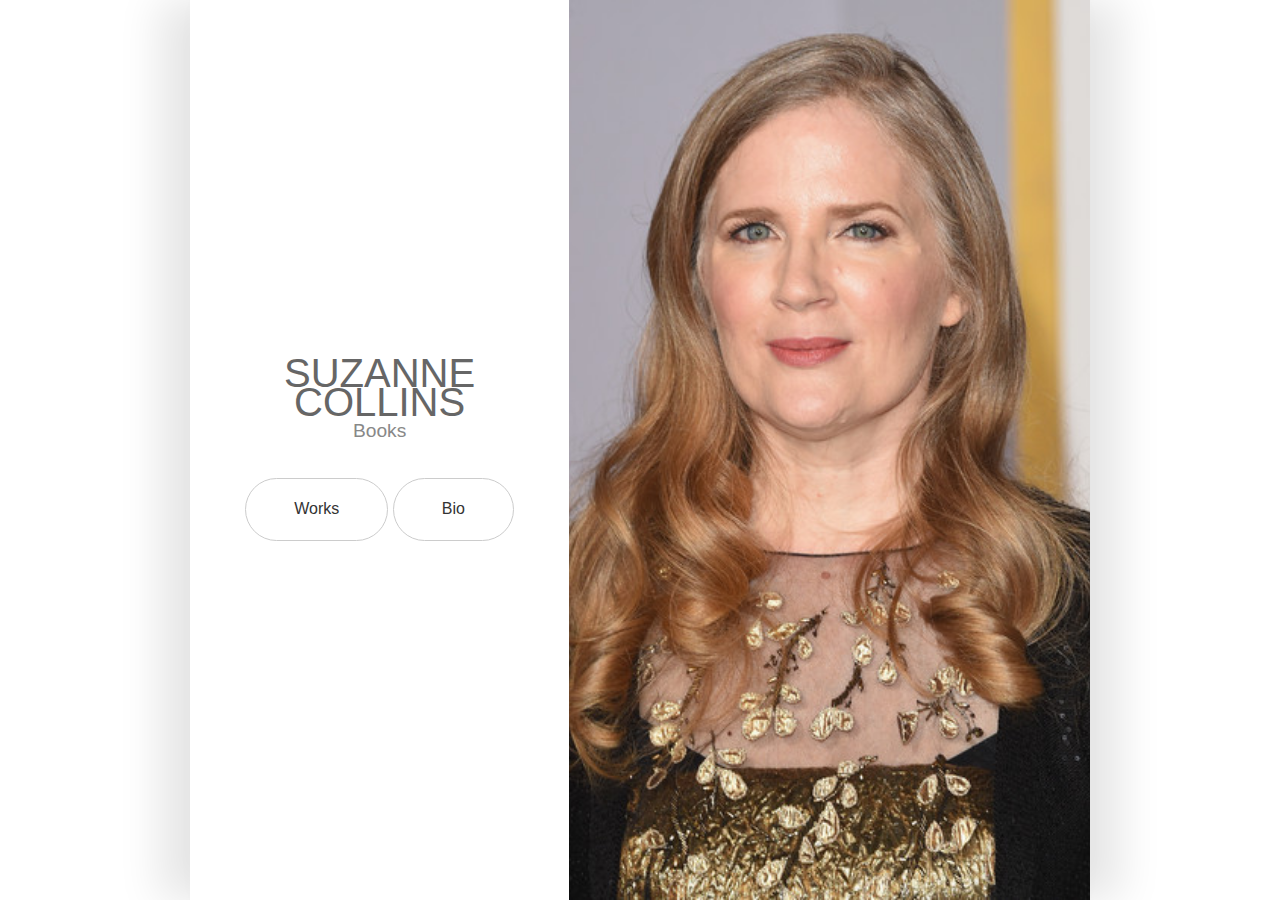
<file: index.html>
<!Doctype html>

<html lang="en">
    <head>
        <meta charset="utf-8">
        <meta name="viewpoint" content="width=device-width, initial scale=1.0">
        <meta http-equiv="X-UA-Compatible" content="ie=edge">
        <link rel="stylesheet" href="style.css">
        <title>Suzanne Collins</title>
    </head>
    
    <body>
<main>
    <div id="landing">
      <div id="landing-text">
        <div id="landing-text-inner">
          <h1>Suzanne Collins</h1>
          <h2>Books</h2>
          <a href="work.html" class="btn" id="view-work">Works </a>
            <a href="about.html" class="btn" id="view-work">Bio </a>
        </div>
      </div>
      <div id="landing-image"></div>
    </div>
  </main>
        </body>
</html>
</file>
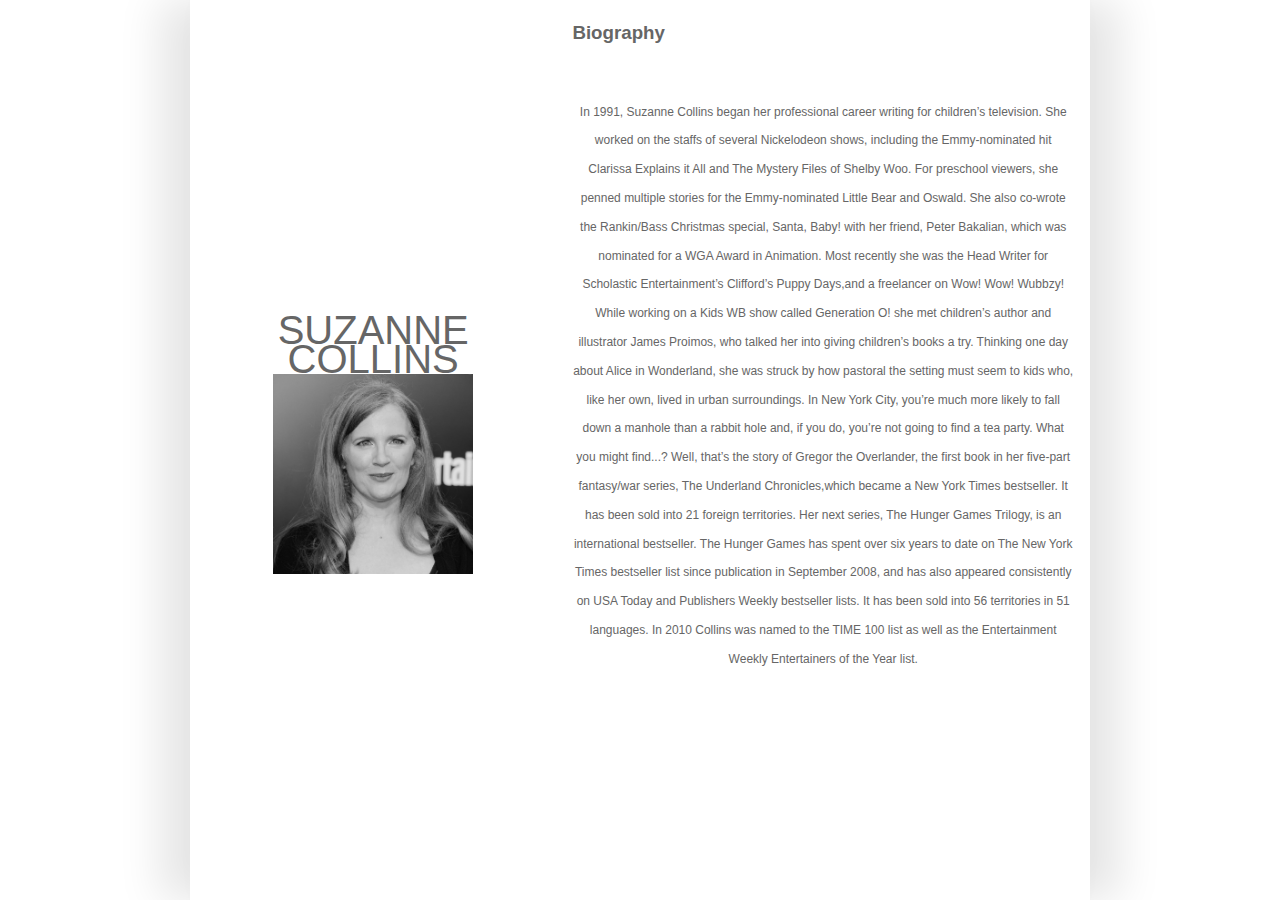
<file: about.html>
<!Doctype html>

<html lang="en">
    <head>
        <meta charset="utf-8">
        <meta name="viewpoint" content="width=device-width, initial scale=1.0">
        <meta http-equiv="X-UA-Compatible" content="ie=edge">
        <link rel="stylesheet" href="style.css">
        <title>Suzanne Collins Bio</title>
    </head> 
    <body>
<main>
    <div id="landing">
      <div id="landing-text">
        <div id="landing-text-inner">
          <h1>Suzanne Collins</h1>
         <div class="ps">
     <a href="index.html"><img src="assets/01cc2a03a16a4ca2716b27ce98df419f.jpg"></a>
    </div>
    </div>
        </div>
        <div id="p">
            <h3>Biography</h3>
        <p>In 1991, Suzanne Collins began her professional career writing for children’s television. She worked on the staffs of several Nickelodeon shows, including the Emmy-nominated hit Clarissa Explains it All and The Mystery Files of Shelby Woo. For preschool viewers, she penned multiple stories for the Emmy-nominated Little Bear and Oswald. She also co-wrote the Rankin/​Bass Christmas special, Santa, Baby! with her friend, Peter Bakalian, which was nominated for a WGA Award in Animation. Most recently she was the Head Writer for Scholastic Entertainment’s Clifford’s Puppy Days,and a freelancer on Wow! Wow! Wubbzy! While working on a Kids WB show called Generation O! she met children’s author and illustrator James Proimos, who talked her into giving children’s books a try.

Thinking one day about Alice in Wonderland, she was struck by how pastoral the setting must seem to kids who, like her own, lived in urban surroundings. In New York City, you’re much more likely to fall down a manhole than a rabbit hole and, if you do, you’re not going to find a tea party. What you might find...? Well, that’s the story of Gregor the Overlander, the first book in her five-part fantasy/​war series, The Underland Chronicles,which became a New York Times bestseller. It has been sold into 21 foreign territories.

Her next series, The Hunger Games Trilogy, is an international bestseller. The Hunger Games has spent over six years to date on The New York Times bestseller list since publication in September 2008, and has also appeared consistently on USA Today and Publishers Weekly bestseller lists. It has been sold into 56 territories in 51 languages. In 2010 Collins was named to the TIME 100 list as well as the Entertainment Weekly Entertainers of the Year list.</p>
        </div>
    </div>
  </main>
        </body>
</html>
</file>
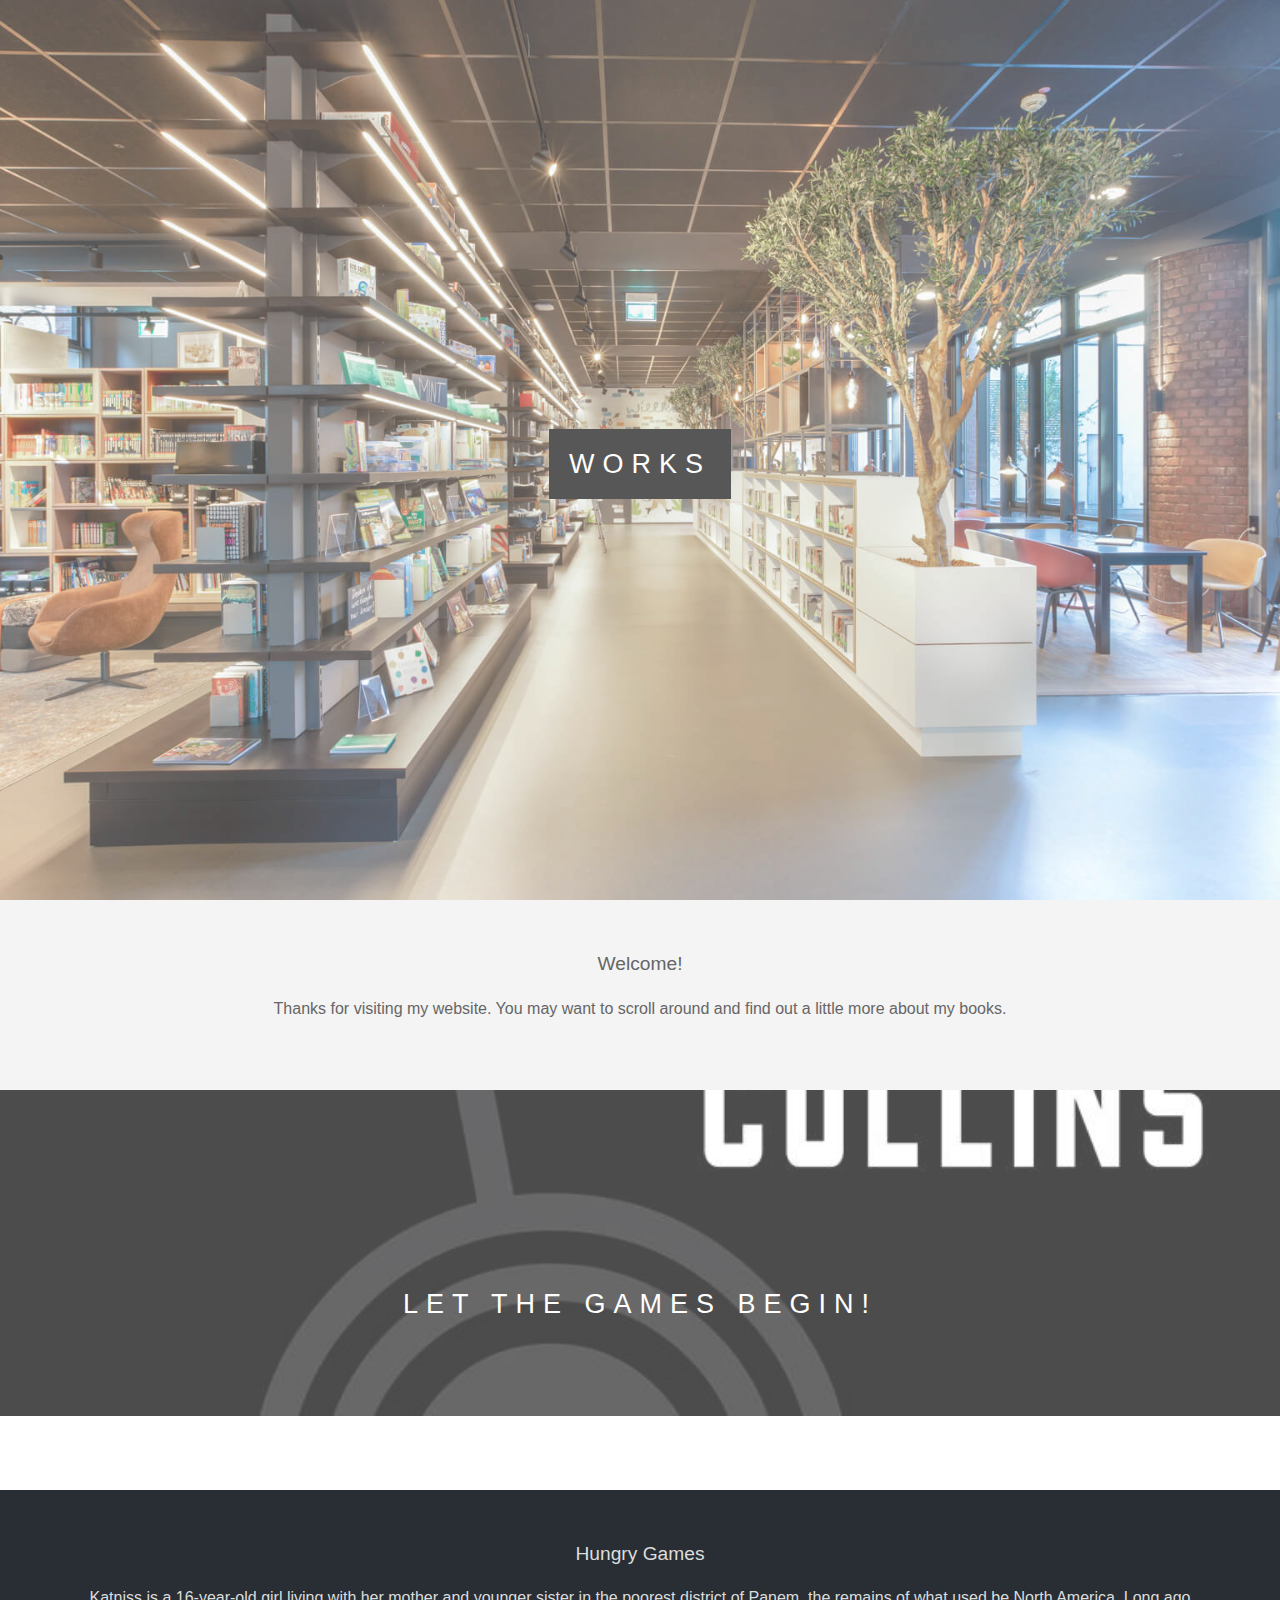
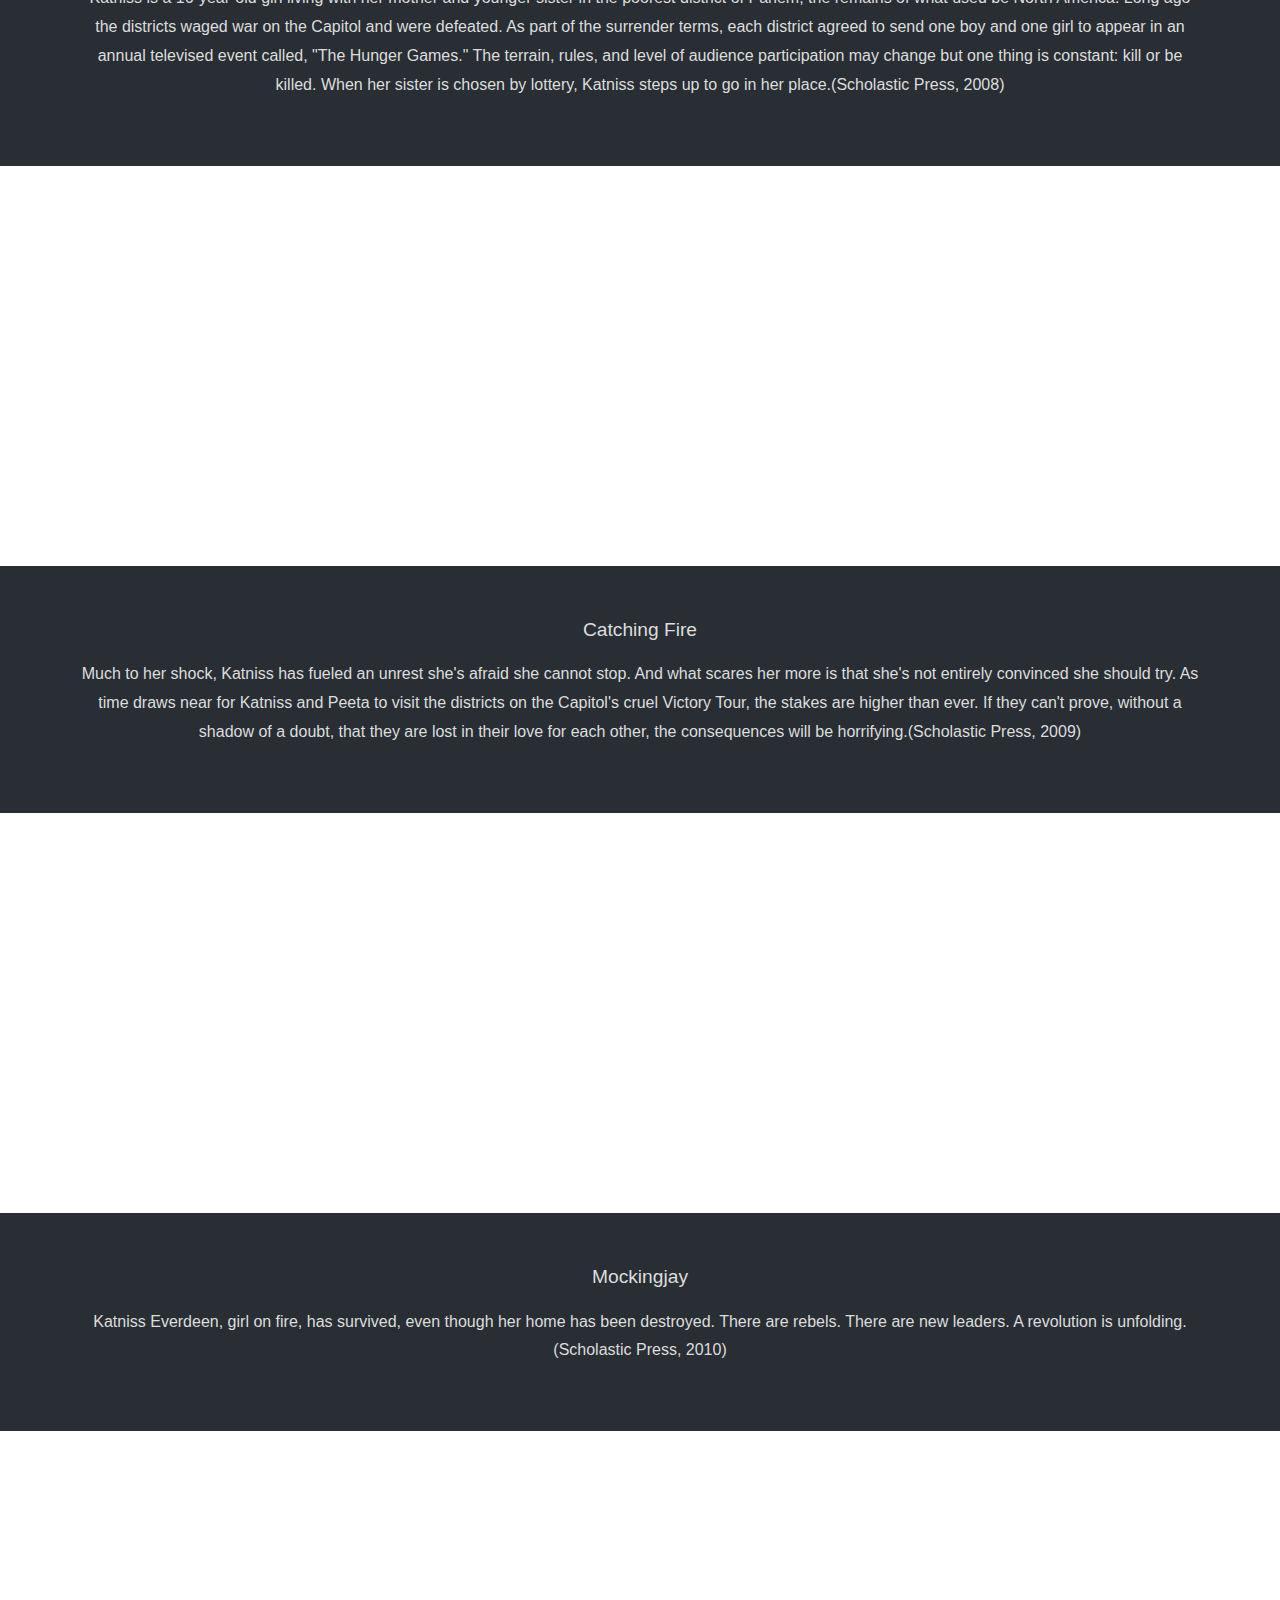
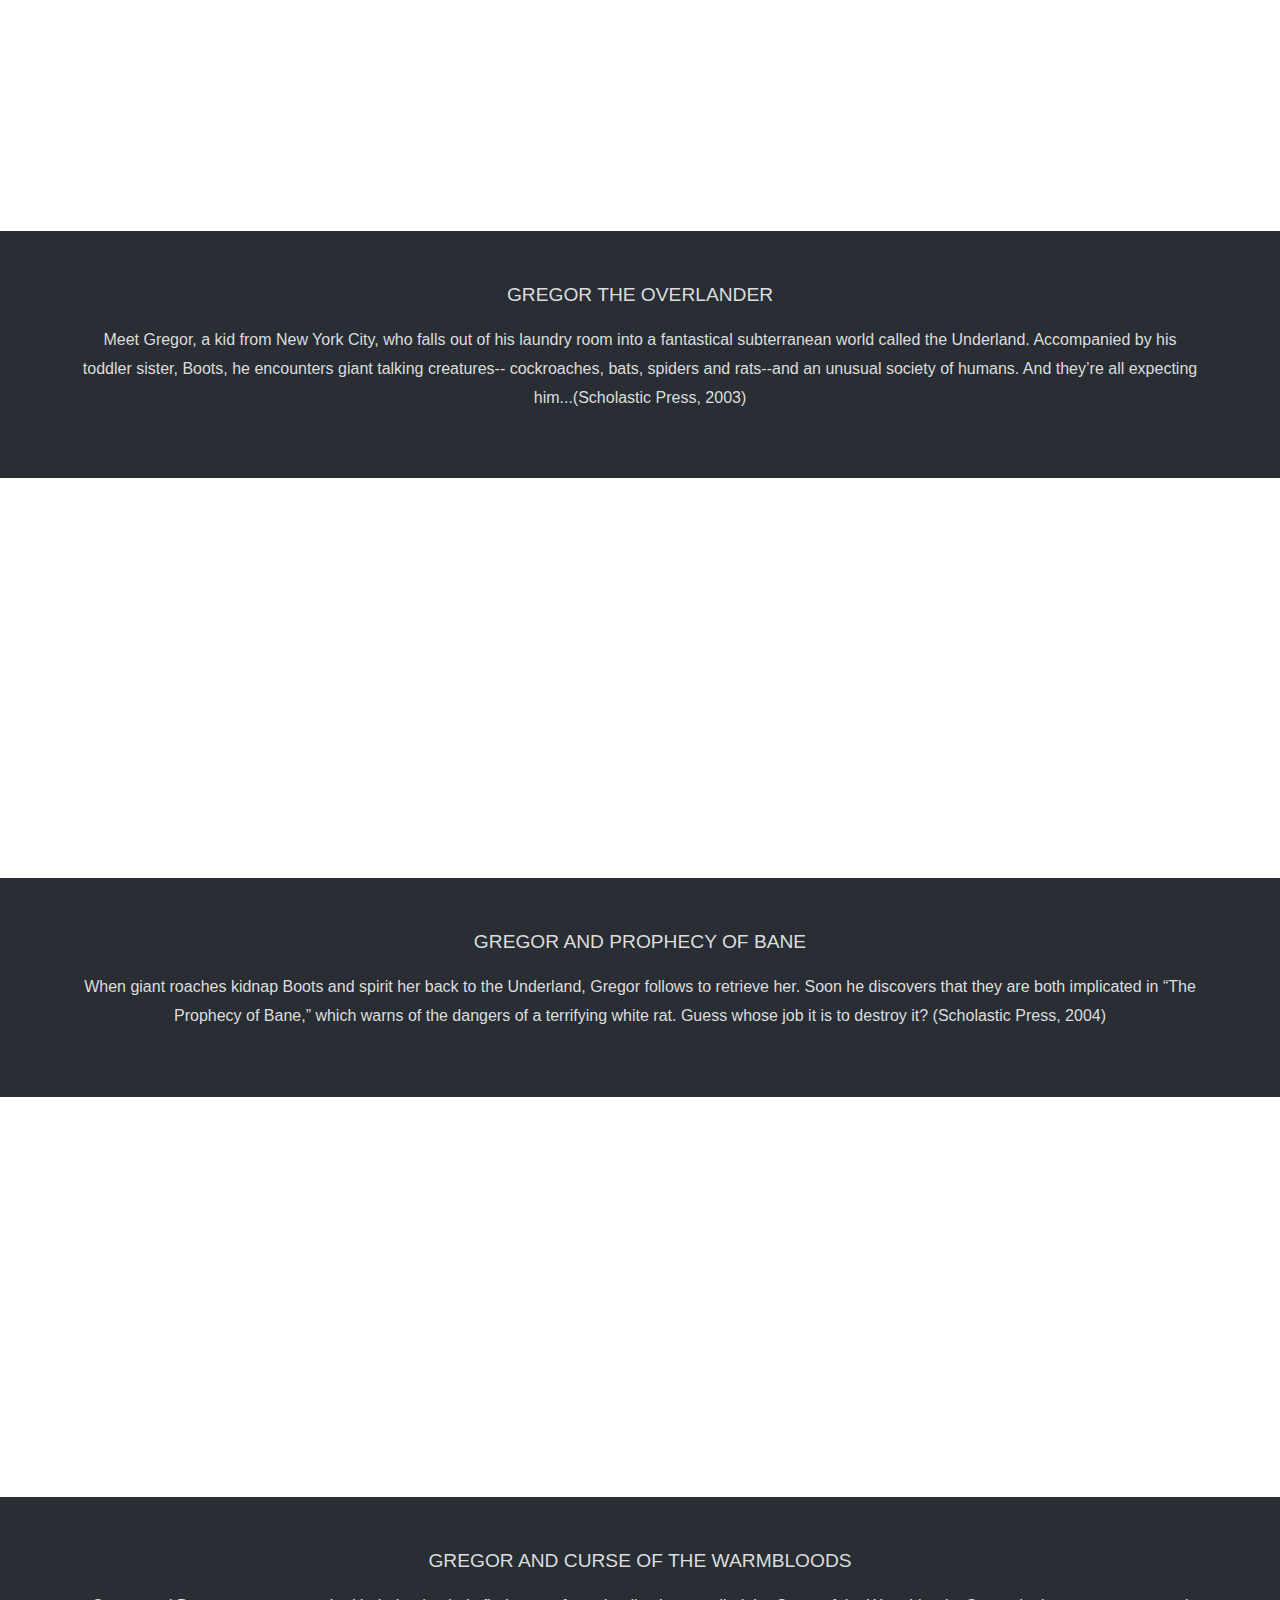
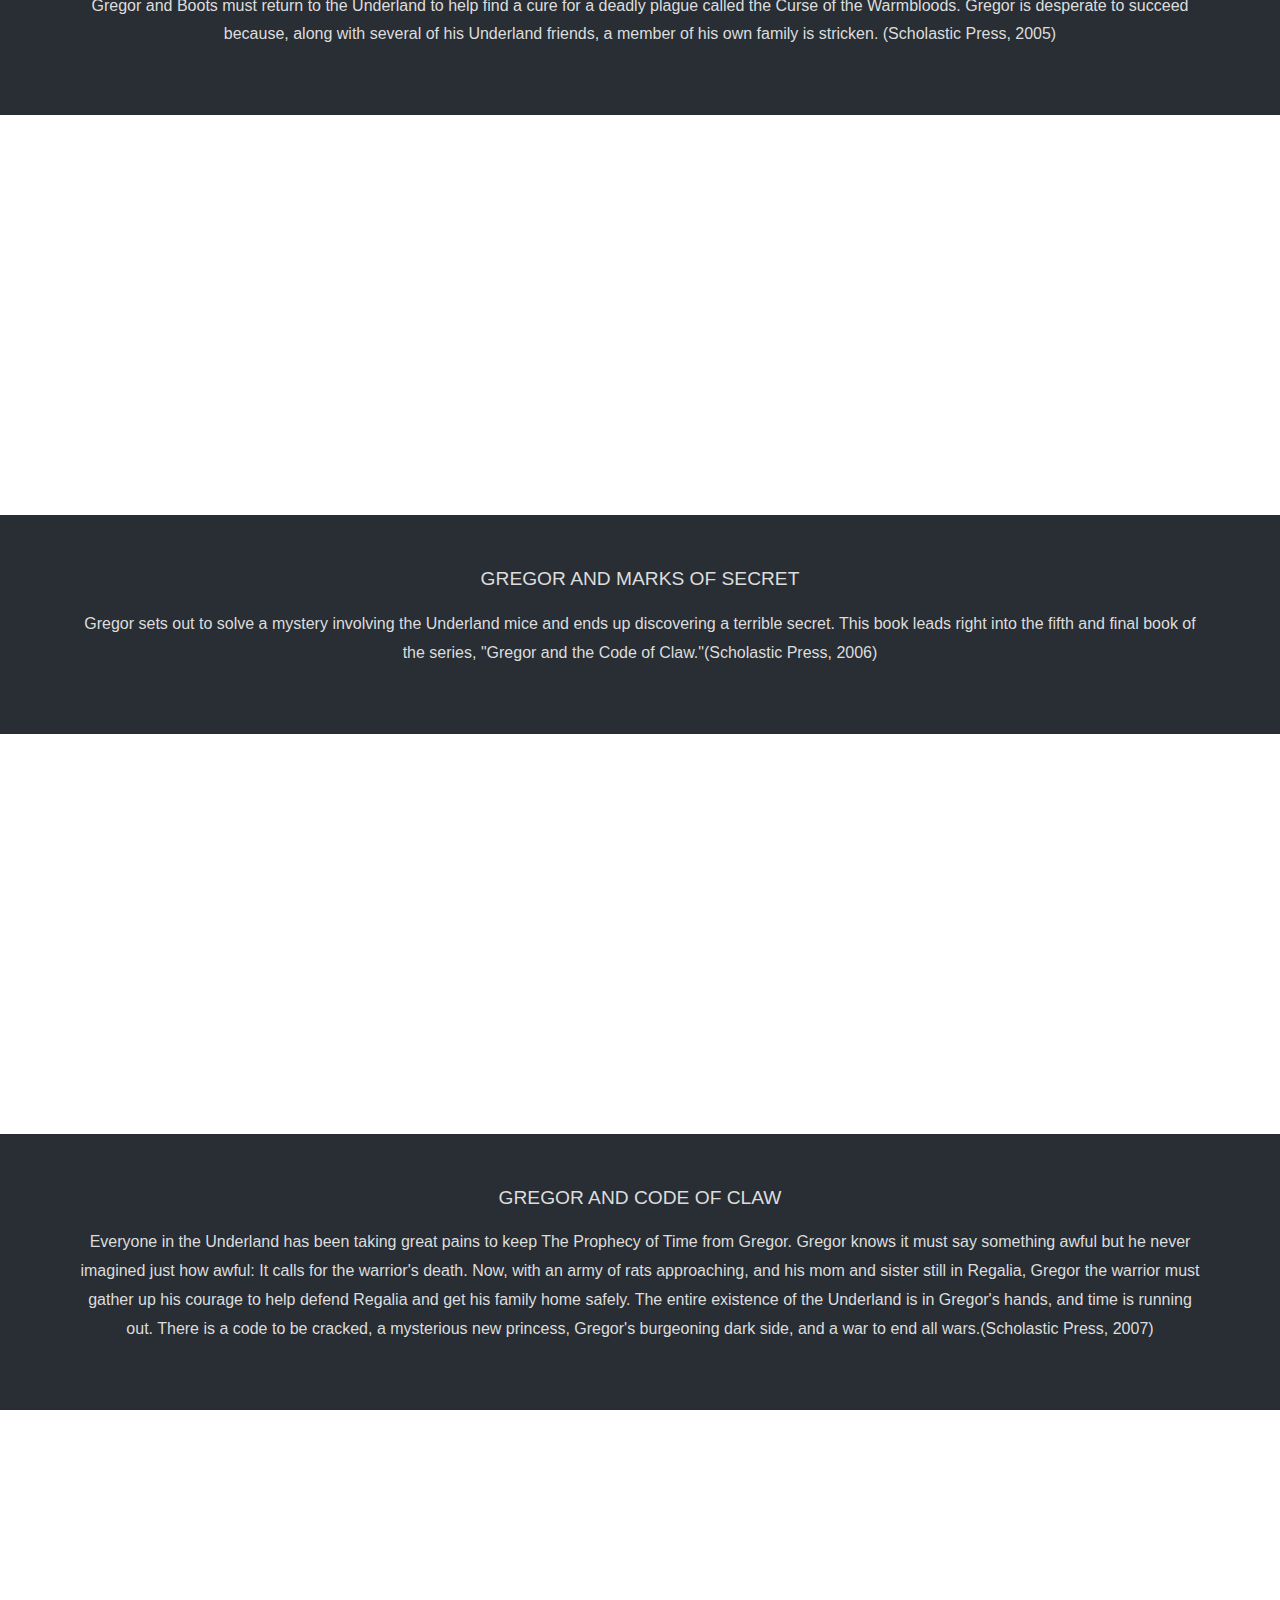
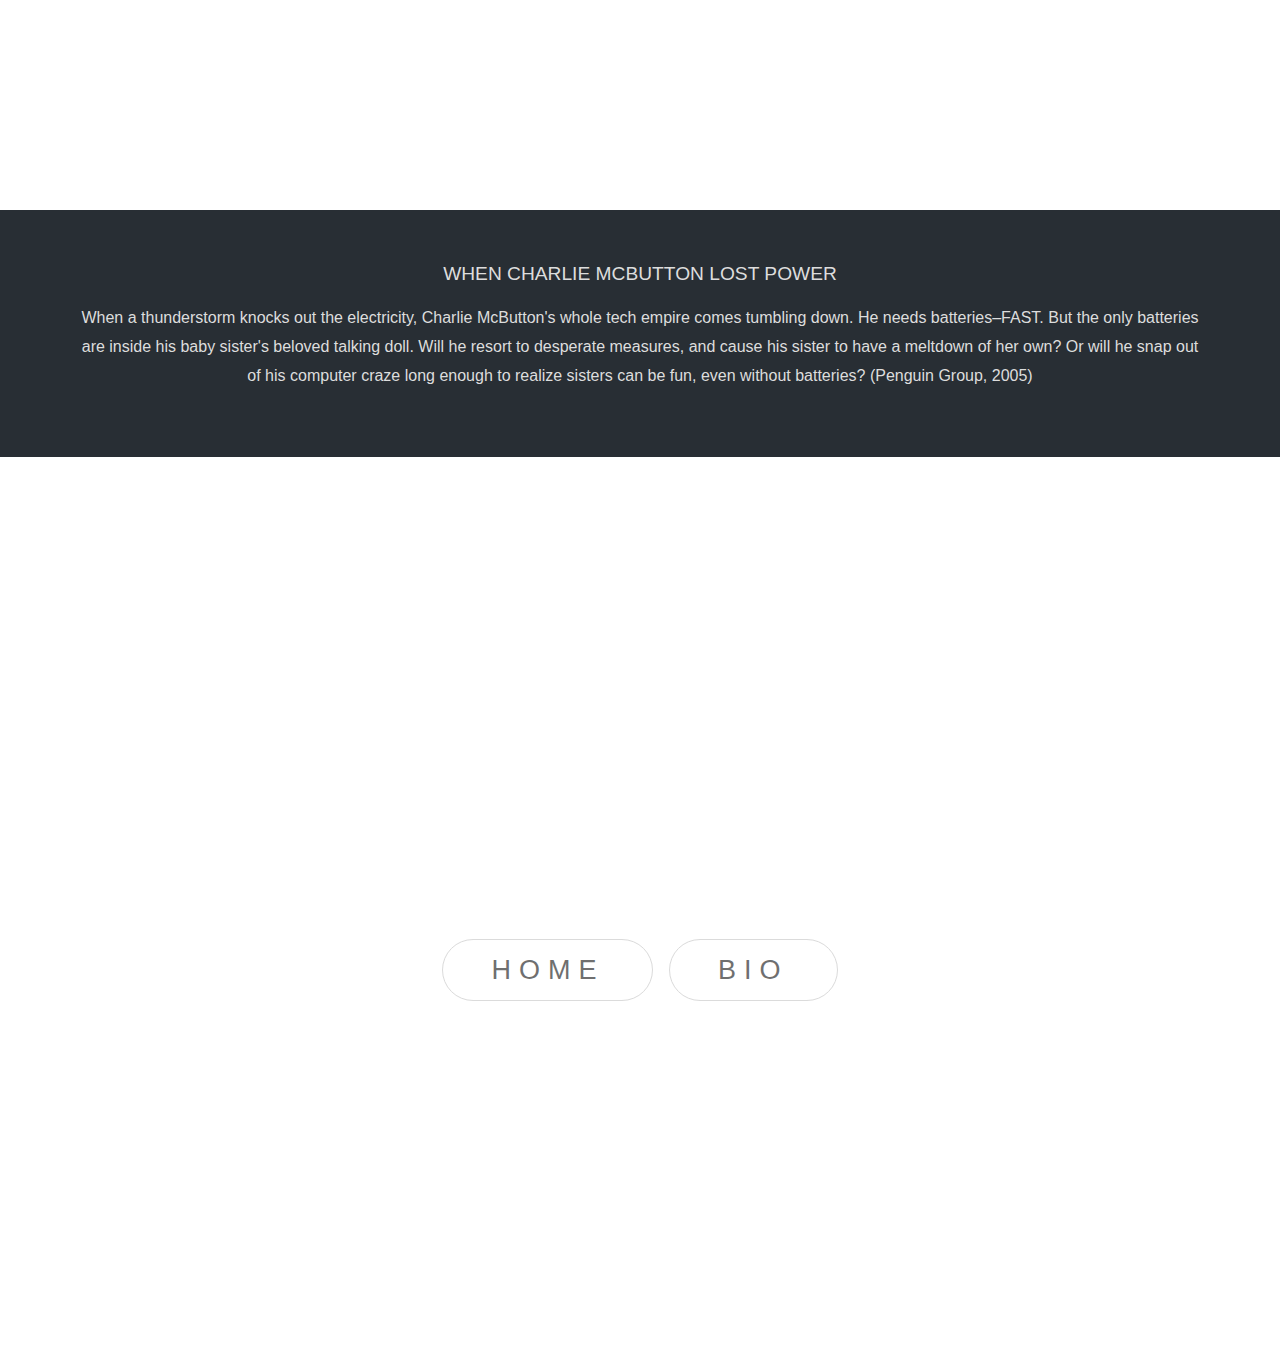
<file: work.html>
<!Doctype html>

<html lang="en">
    <head>
        <meta charset="utf-8">
        <meta name="viewpoint" content="width=device-width, initial scale=1.0">
        <meta http-equiv="X-UA-Compatible" content="ie=edge">
        <link rel="stylesheet" href="style.css">
        <title>Suzanne Collins Works</title>
    </head>
    
    <body>
 <div class="pimg1">
    <div class="ptext">
      <span class="border">Works</span>
    </div>
  </div>

  <section class="section section-light">
    <h2>Welcome!</h2>
    <p>
      Thanks for visiting my website. You may want to scroll around and find out a little more about my books.
    </p>
  </section>

  <div class="pimg2">
    <div class="ptext">
      <span class="border trans">
        Let the Games begin!
      </span>
    </div>
  </div>

  <section class="section section-dark">
    <h2>Hungry Games</h2>
    <p>
     Katniss is a 16-year-old girl living with her mother and younger sister in the poorest district of Panem, the remains of what used be North America. Long ago the districts waged war on the Capitol and were defeated. As part of the surrender terms, each district agreed to send one boy and one girl to appear in an annual televised event called, "The Hunger Games." The terrain, rules, and level of audience participation may change but one thing is constant: kill or be killed. When her sister is chosen by lottery, Katniss steps up to go in her place.(Scholastic Press, 2008)
    </p>
  </section>

  <div class="pimg3">
    <div class="ptext">
      <span class="border trans">
        Sparks will fly!
      </span>
    </div>
  </div>

  <section class="section section-dark">
    <h2>Catching Fire</h2>
    <p>
      Much to her shock, Katniss has fueled an unrest she's afraid she cannot stop. And what scares her more is that she's not entirely convinced she should try. As time draws near for Katniss and Peeta to visit the districts on the Capitol's cruel Victory Tour, the stakes are higher than ever. If they can't prove, without a shadow of a doubt, that they are lost in their love for each other, the consequences will be horrifying.(Scholastic Press, 2009)
    </p>
  </section>
        
     <div class="pimg4">
    <div class="ptext">
      <span class="border trans">
        The final installment!
      </span>
    </div>
  </div>

  <section class="section section-dark">
    <h2>Mockingjay</h2>
    <p>
     Katniss Everdeen, girl on fire, has survived, even though her home has been destroyed. There are rebels. There are new leaders. A revolution is unfolding.(Scholastic Press, 2010)
    </p>
  </section>
        
        <div class="pimg5">
    <div class="ptext">
      <span class="border trans">
        Travel to the Underland with Gregor!
      </span>
    </div>
  </div>

  <section class="section section-dark">
    <h2>GREGOR THE OVERLANDER </h2>
    <p>
     Meet Gregor, a kid from New York City, who falls out of his laundry room into a fantastical subterranean world called the Underland. Accompanied by his toddler sister, Boots, he encounters giant talking creatures-- cockroaches, bats, spiders and rats--and an unusual society of humans. And they’re all expecting him...(Scholastic Press, 2003)

    </p>
  </section>
        
        <div class="pimg6">
    <div class="ptext">
      <span class="border trans">
        It's Gregor against the Bane!
      </span>
    </div>
  </div>

  <section class="section section-dark">
    <h2>GREGOR AND PROPHECY OF BANE  </h2>
    <p> When giant roaches kidnap Boots and spirit her back to the Underland, Gregor follows to retrieve her. Soon he discovers that they are both implicated in “The Prophecy of Bane,” which warns of the dangers of a terrifying white rat. Guess whose job it is to destroy it? (Scholastic Press, 2004)
    </p>
  </section>
        
        <div class="pimg7">
    <div class="ptext">
      <span class="border trans">
        Can Gregor save the Underland from a Plague?
      </span>
    </div>
  </div>

  <section class="section section-dark">
    <h2>GREGOR AND CURSE OF THE WARMBLOODS </h2>
    <p> Gregor and Boots must return to the Underland to help find a cure for a deadly plague called the Curse of the Warmbloods. Gregor is desperate to succeed because, along with several of his Underland friends, a member of his own family is stricken. (Scholastic Press, 2005)
    </p>
  </section>
        
        <div class="pimg8">
    <div class="ptext">
      <span class="border trans">
        Gregor learns the dangers of secrets!
      </span>
    </div>
  </div>

  <section class="section section-dark">
    <h2>GREGOR AND MARKS OF SECRET </h2>
    <p> Gregor sets out to solve a mystery involving the Underland mice and ends up discovering a terrible secret. This book leads right into the fifth and final book of the series, "Gregor and the Code of Claw."(Scholastic Press, 2006)
    </p>
  </section>
        
        <div class="pimg9">
    <div class="ptext">
      <span class="border trans">
        The fate of the Underland is in Gregor's hands!
      </span>
    </div>
  </div>

  <section class="section section-dark">
    <h2>GREGOR AND CODE OF CLAW  </h2>
    <p> Everyone in the Underland has been taking great pains to keep The Prophecy of Time from Gregor. Gregor knows it must say something awful but he never imagined just how awful: It calls for the warrior's death. Now, with an army of rats approaching, and his mom and sister still in Regalia, Gregor the warrior must gather up his courage to help defend Regalia and get his family home safely. The entire existence of the Underland is in Gregor's hands, and time is running out. There is a code to be cracked, a mysterious new princess, Gregor's burgeoning dark side, and a war to end all wars.(Scholastic Press, 2007)
    </p>
  </section>
        
        <div class="pimg10">
    <div class="ptext">
      <span class="border trans">
        For computer game addicts and those who love them!
      </span>
    </div>
  </div>

  <section class="section section-dark">
    <h2>WHEN CHARLIE MCBUTTON LOST POWER </h2>
    <p> When a thunderstorm knocks out the electricity, Charlie McButton's whole tech empire comes tumbling down. He needs batteries–FAST. But the only batteries are inside his baby sister's beloved talking doll. Will he resort to desperate measures, and cause his sister to have a meltdown of her own? Or will he snap out of his computer craze long enough to realize sisters can be fun, even without batteries? (Penguin Group, 2005)
    </p>
  </section>

  <div class="pimg1">
    <div class="ptext">
        <a href="index.html" class="btn" id="view-work">Home </a>
            <a href="about.html" class="btn" id="view-work">Bio </a>
    </div>
  </div>
        
</body>
</html>
</file>
<file: style.css>
body, html{
  height:100%;
  margin:0;
  font-size:16px;
  font-family:"Lato", sans-serif;
  font-weight:400;
  line-height:1.8em;
  color:#666;
}

h1 {
  font-weight: 400;
  font-size: 2.5rem;
  text-transform: uppercase;
  margin: 0;
}

h2 {
  font-weight: 400;
  font-size: 1.2rem;
  text-transform: capitalize;
  margin: 0;
}

img {
  display: block;
  width: 100%;
}

main {
  max-width: 900px;
  margin: auto;
  box-shadow: 30px 0px 40px rgba(0, 0, 0, 0.1),
    -30px 0px 40px rgba(0, 0, 0, 0.1);
}

#landing {
  background: #fff;
}

#landing-text {
  display: flex;
  flex: 0 1 40vw;
  height: 50vh;
  justify-content: center;
  align-items: center;
  text-align: center;
  padding-right: 1rem;
  padding-left: 1rem;
}

#landing-text h2 {
  color: #888;
}

#landing-image {
  background: url(assets/Suzanne+Collins+Hunger+Games+Mockingjay+Part+oTE0zWojgghl.jpg);
  background-position: center;
  background-size: cover;
  background-repeat: no-repeat;
  height: 50vh;
  flex: 0 1 60vw;
  margin: 0;
}

.btn {
  padding: 0.5rem 2rem;
  border: 1px #ccc solid;
  display: inline-block;
  margin: 2rem 0 0;
  border-radius: 50px;
  text-decoration: none;
  color: #333;
  transition: background 500ms ease;
    background-color: #fff;
}
@media (min-width: 500px) {
  #landing {
    display: flex;
    height: 100%;
  }

  #landing-text {
    height: 100vh;
  }

  #landing-image {
    height: 100vh;
  }
}

@media (min-width: 700px) {
  .btn {
    padding: 1rem 3rem;
  }
    .pimg1, .pimg2, .pimg3, .pimg4, .pimg5, .pimg6, .pimg7, .pimg8, .pimg9, .pimg10{
  position:relative;
  opacity:0.70;
  background-position:center;
  background-size:cover;
  background-repeat:no-repeat;
  background-attachment:fixed;
}

.pimg1{
  background-image:url(assets/library.jpg);
  min-height:100%;
}

.pimg2{
  background-image:url(assets/Hunger.jpg);
  min-height:400px;
}

.pimg3{
  background-image:url(assets/catching.jpg);
  min-height:400px;
}
.pimg4{
  background-image:url(assets/mock.jpg);
  min-height:400px;
}
.pimg5{
  background-image:url(assets/gregor.jpg);
  min-height:400px;
}
.pimg6{
  background-image:url(assets/phop.jpg);
  min-height:400px;
}
.pimg7{
  background-image:url(assets/curse.jpg);
  min-height:400px;
}
.pimg8{
  background-image:url(assets/marks.jpg);
  min-height:400px;
}
.pimg9{
  background-image:url(assets/code.jpg);
  min-height:400px;
}
.pimg10{
  background-image:url(assets/charlie.jpg);
  min-height:400px;
}

.section{
  text-align:center;
  padding:50px 80px;
}

.section-light{
  background-color:#f4f4f4;
  color:#666;
}

.section-dark{
  background-color:#282e34;
  color:#ddd;
}

.ptext{
  position:absolute;
  top:50%;
  width:100%;
  text-align:center;
  color:#000;
  font-size:27px;
  letter-spacing:8px;
  text-transform:uppercase;
}

.ptext .border{
  background-color:#111;
  color:#fff;
  padding:20px;
}

.ptext .border.trans{
  background-color:transparent;
}

@media(max-width:568px){
  .pimg1, .pimg2, .pimg3{
    background-attachment:scroll;
  }
}

.ps{
     display: inline-block;
    margin: auto;
    width: 200px;
    height: 200px;
    overflow: hidden;
    border-radius: 0%;
    }
.ps a img{
    width: 100%;
    filter: grayscale(100%);
    transition: 0.4s all;
    }
.ps a:hover > img {
    filter: none;
    }
#p{
  height: 50vh;
  flex: 0 1 60vw;
  margin: 0;  
    padding-right: 1rem;
  padding-left: 1rem;
    }
#p p{
    text-align: center;
    font-size: 12px;
    display: flex;
    height: 50vh;
    justify-content: center;
    margin-top: 10%;
      margin-bottom: 10%;
    }
</file>
